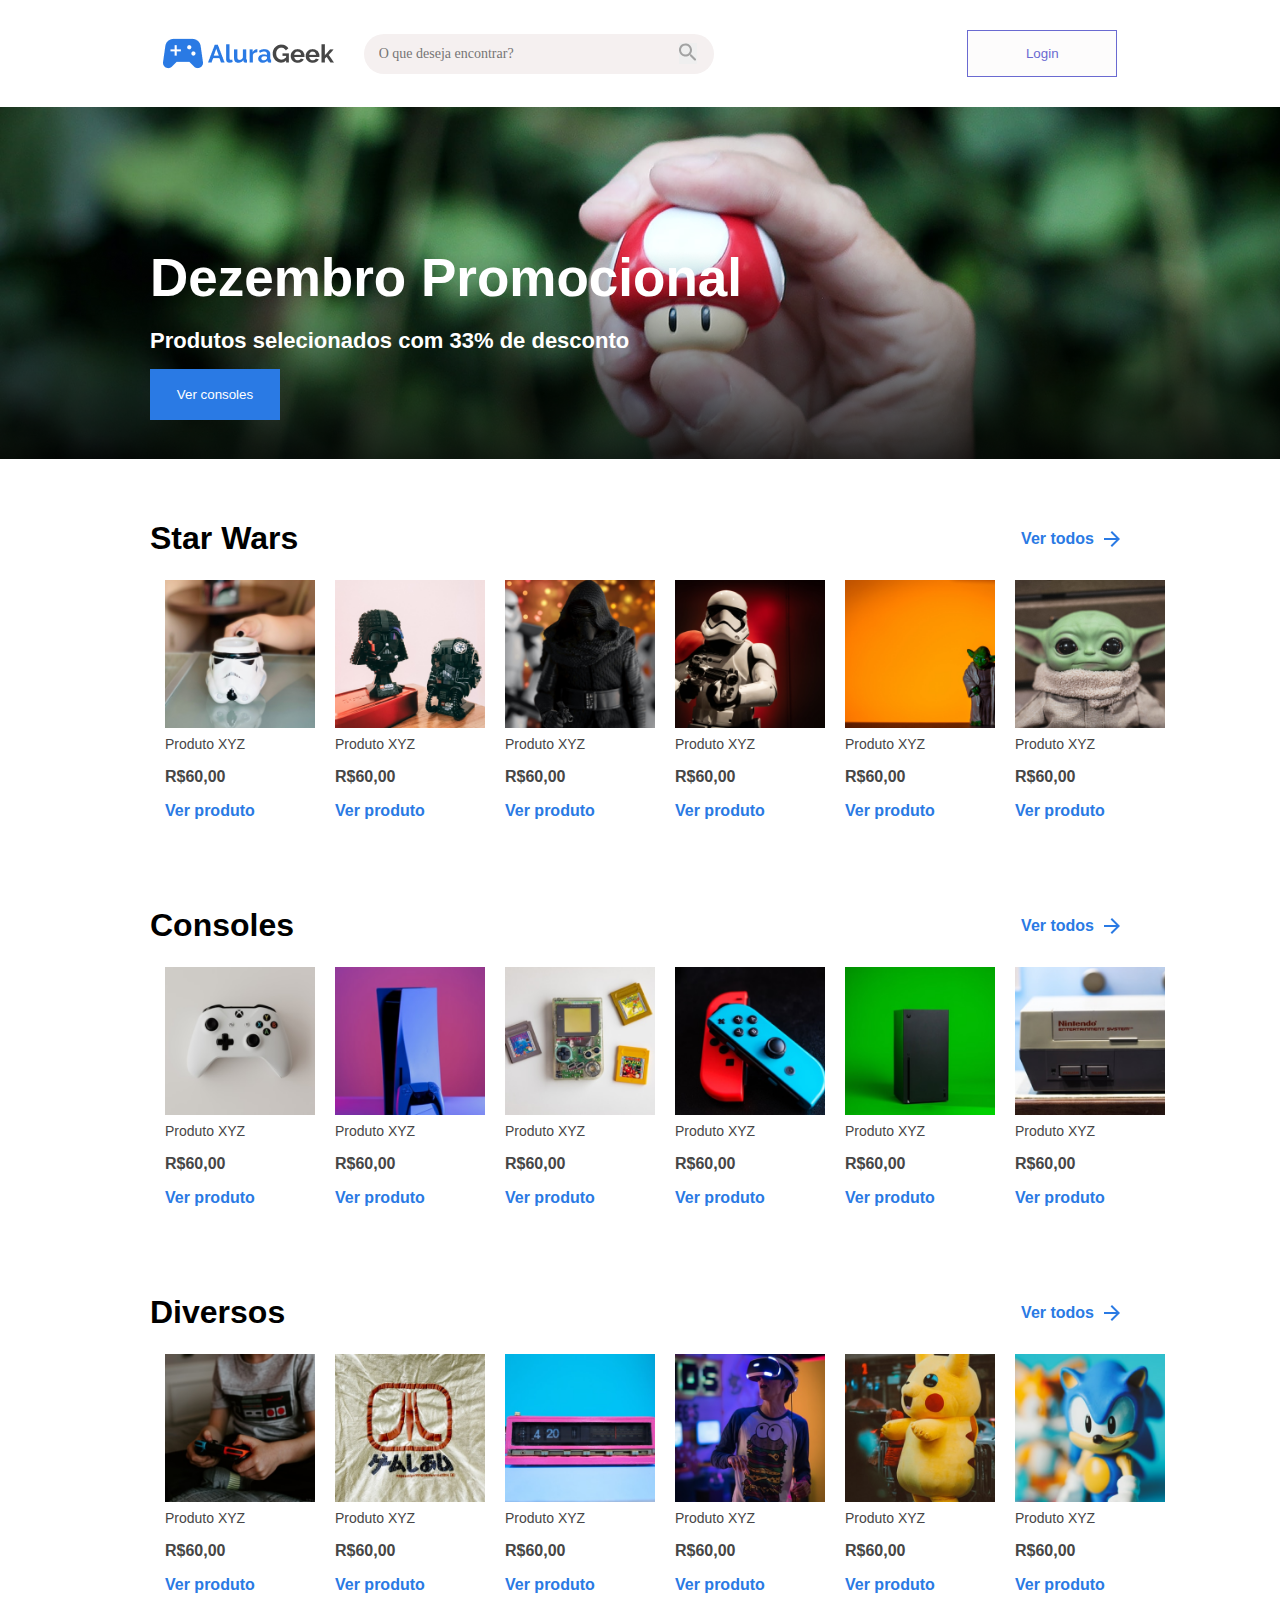
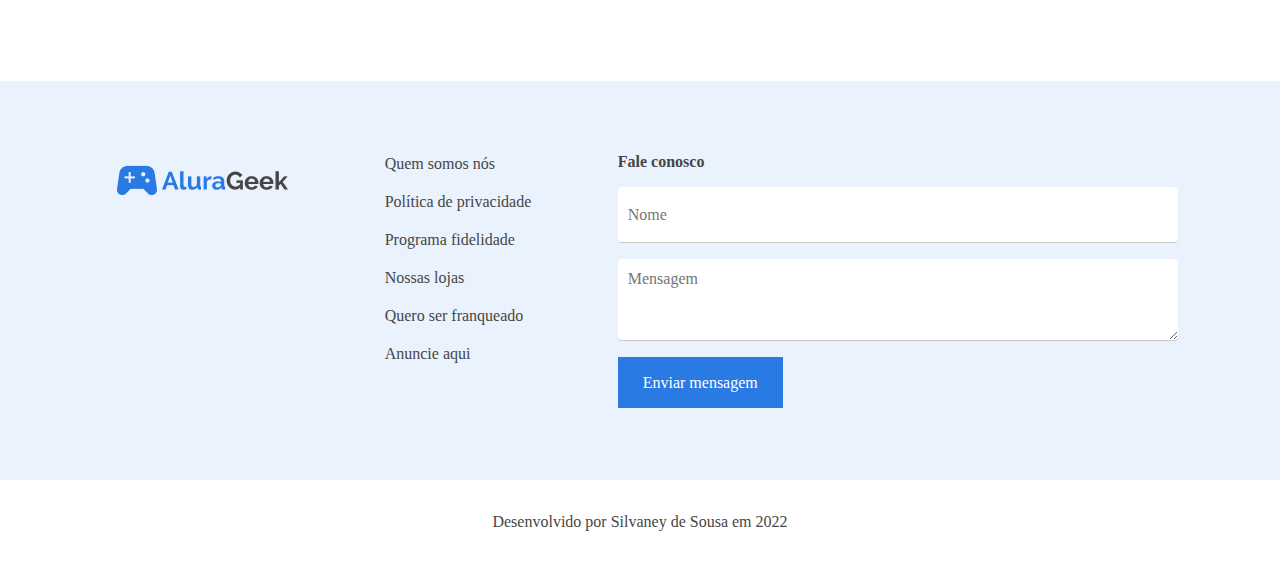
<file: html/index.html>
<!DOCTYPE html>
<html lang="pt-br">
<head>
    <meta charset="UTF-8">
    <meta http-equiv="X-UA-Compatible" content="IE=edge">
    <meta name="viewport" content="width=device-width, initial-scale=1.0">
    <link rel="stylesheet" href="../css/index.css">
    <link rel="shortcut icon" href="../src/icons/icon-control.svg" type="image/x-icon">
    <title>Alura Geek</title>
</head>
<body>

    <header>
        <div class="topo">
            <img src="../src/Logo.png" alt="logotipo">
            <input type="text" placeholder="O que deseja encontrar?">
            <button type="submit" class="btn-search"><img src="../src/icons/search.svg" alt=""></button>
        </div>
        <button class="btn-menu-topo" onclick="">Login</button>

    </header>

    <main>
        <section class="banner">
            <h1>Dezembro Promocional</h1>
            <h2>Produtos selecionados com 33% de desconto</h2>
            <button class="console">Ver consoles</button>
        </section>

        <section class="starwars">
            <div class="texto-section">
                <h3 class="titulo">Star Wars</h3>
                <a href="#" class="ver-todos">
                    <div>Ver todos </div>
                    <img src="../src/icons/arrow-right.svg" alt="seta avançar" class="ver-todos"></a>
                </a>
            </div>
            <div class="produtos">
                <div class="produto">
                    <img src="../src/starwars/caneca.png" alt="imagem do produto">
                    <p class="titulo-produto">Produto XYZ</p>
                    <p class="preco-produto">R$60,00</p>
                    <a href="#">Ver produto</a>
                </div>

                <div class="produto">
                    <img src="../src/starwars/dart.png" alt="imagem do produto">
                    <p class="titulo-produto">Produto XYZ</p>
                    <p class="preco-produto">R$60,00</p>
                    <a href="#">Ver produto</a>
                </div>

                <div class="produto">
                    <img src="../src/starwars/unsplash_1VV1MRafd7A.png" alt="imagem do produto">
                    <p class="titulo-produto">Produto XYZ</p>
                    <p class="preco-produto">R$60,00</p>
                    <a href="#">Ver produto</a>
                </div>

                <div class="produto">
                    <img src="../src/starwars/unsplash_4OHkK555s1A.png" alt="imagem do produto">
                    <p class="titulo-produto">Produto XYZ</p>
                    <p class="preco-produto">R$60,00</p>
                    <a href="#">Ver produto</a>
                </div>

                <div class="produto">
                    <img src="../src/starwars/unsplash_KeGToDVN0l4.png" alt="imagem do produto">
                    <p class="titulo-produto">Produto XYZ</p>
                    <p class="preco-produto">R$60,00</p>
                    <a href="#">Ver produto</a>
                </div>

                <div class="produto">
                    <img src="../src/starwars/unsplash_R8L1l9RN198.png" alt="imagem do produto">
                    <p class="titulo-produto">Produto XYZ</p>
                    <p class="preco-produto">R$60,00</p>
                    <a href="#">Ver produto</a>
                </div>
            </div>
        </section>

        <section class="secao-console">
            <div class="texto-section">
                <h3 class="titulo">Consoles</h3>
                <a href="#" class="ver-todos">
                    <div>Ver todos </div>
                    <img src="../src/icons/arrow-right.svg" alt="seta avançar" class="ver-todos"></a>
                </a>
            </div>
            <div class="produtos">
                <div class="produto">
                    <img src="../src/console/unsplash_0POwK6iAiRQ.png" alt="imagem do produto">
                    <p class="titulo-produto">Produto XYZ</p>
                    <p class="preco-produto">R$60,00</p>
                    <a href="#">Ver produto</a>
                </div>

                <div class="produto">
                    <img src="../src/console/unsplash_caNzzoxls8Q.png" alt="imagem do produto">
                    <p class="titulo-produto">Produto XYZ</p>
                    <p class="preco-produto">R$60,00</p>
                    <a href="#">Ver produto</a>
                </div>

                <div class="produto">
                    <img src="../src/console/unsplash_k-xYhI3-gJM.png" alt="imagem do produto">
                    <p class="titulo-produto">Produto XYZ</p>
                    <p class="preco-produto">R$60,00</p>
                    <a href="#">Ver produto</a>
                </div>

                <div class="produto">
                    <img src="../src/console/unsplash_wa5z9o9fgjw.png" alt="imagem do produto">
                    <p class="titulo-produto">Produto XYZ</p>
                    <p class="preco-produto">R$60,00</p>
                    <a href="#">Ver produto</a>
                </div>

                <div class="produto">
                    <img src="../src/console/unsplash_Zjn4dT993-g.png" alt="imagem do produto">
                    <p class="titulo-produto">Produto XYZ</p>
                    <p class="preco-produto">R$60,00</p>
                    <a href="#">Ver produto</a>
                </div>

                <div class="produto">
                    <img src="../src/console/unsplash_ZV7lnfyQLmA.png" alt="imagem do produto">
                    <p class="titulo-produto">Produto XYZ</p>
                    <p class="preco-produto">R$60,00</p>
                    <a href="#">Ver produto</a>
                </div>
            </div>
        </section>

        <section class="secao-diversos">
            <div class="texto-section">
                <h3 class="titulo">Diversos</h3>
                <a href="#" class="ver-todos">
                    <div>Ver todos </div>
                    <img src="../src/icons/arrow-right.svg" alt="seta avançar" class="ver-todos"></a>
                </a>
            </div>
            <div class="produtos">
                <div class="produto">
                    <img src="../src/diversos/unsplash_bUgaIaZysH0.png" alt="imagem do produto">
                    <p class="titulo-produto">Produto XYZ</p>
                    <p class="preco-produto">R$60,00</p>
                    <a href="#">Ver produto</a>
                </div>

                <div class="produto">
                    <img src="../src/diversos/unsplash_fMP-oCze3AY.png" alt="imagem do produto">
                    <p class="titulo-produto">Produto XYZ</p>
                    <p class="preco-produto">R$60,00</p>
                    <a href="#">Ver produto</a>
                </div>

                <div class="produto">
                    <img src="../src/diversos/unsplash_jMT6BrgBuXU.png" alt="imagem do produto">
                    <p class="titulo-produto">Produto XYZ</p>
                    <p class="preco-produto">R$60,00</p>
                    <a href="#">Ver produto</a>
                </div>

                <div class="produto">
                    <img src="../src/diversos/unsplash_MxVkWPiJALs.png" alt="imagem do produto">
                    <p class="titulo-produto">Produto XYZ</p>
                    <p class="preco-produto">R$60,00</p>
                    <a href="#">Ver produto</a>
                </div>

                <div class="produto">
                    <img src="../src/diversos/unsplash_r27umXAelDc.png" alt="imagem do produto">
                    <p class="titulo-produto">Produto XYZ</p>
                    <p class="preco-produto">R$60,00</p>
                    <a href="#">Ver produto</a>
                </div>

                <div class="produto">
                    <img src="../src/diversos/unsplash_sYVY_ZKwaxU.png" alt="imagem do produto">
                    <p class="titulo-produto">Produto XYZ</p>
                    <p class="preco-produto">R$60,00</p>
                    <a href="#">Ver produto</a>
                </div>
            </div>
        </section>

    </main>

    <footer>
        <section class="secao-principal-footer">
            <img src="../src/Logo.png" alt="logotipo" class="logotipo-footer">
            <div class="menu-links">
                <a href="#">Quem somos nós</a>
                <a href="#">Política de privacidade</a>
                <a href="#">Programa fidelidade</a>
                <a href="#">Nossas lojas</a>
                <a href="#">Quero ser franqueado</a>
                <a href="#">Anuncie aqui</a>
            </div>
            <form action="" class="formulario">
                <h4>Fale conosco</h4>
                <input type="text" name="nome" id="nome" placeholder="Nome">
                <textarea class="input-padrao" id="mensagem"cols="40" rows="3" placeholder="Mensagem"></textarea>
                <input type="submit" value="Enviar mensagem" id="btnEnviar">
            </form>
        </section>

        <section class="secao-secundaria-footer">
            <p> Desenvolvido por Silvaney de Sousa em 2022</p>
        </section>

    </footer>

</body>
</html>
</file>
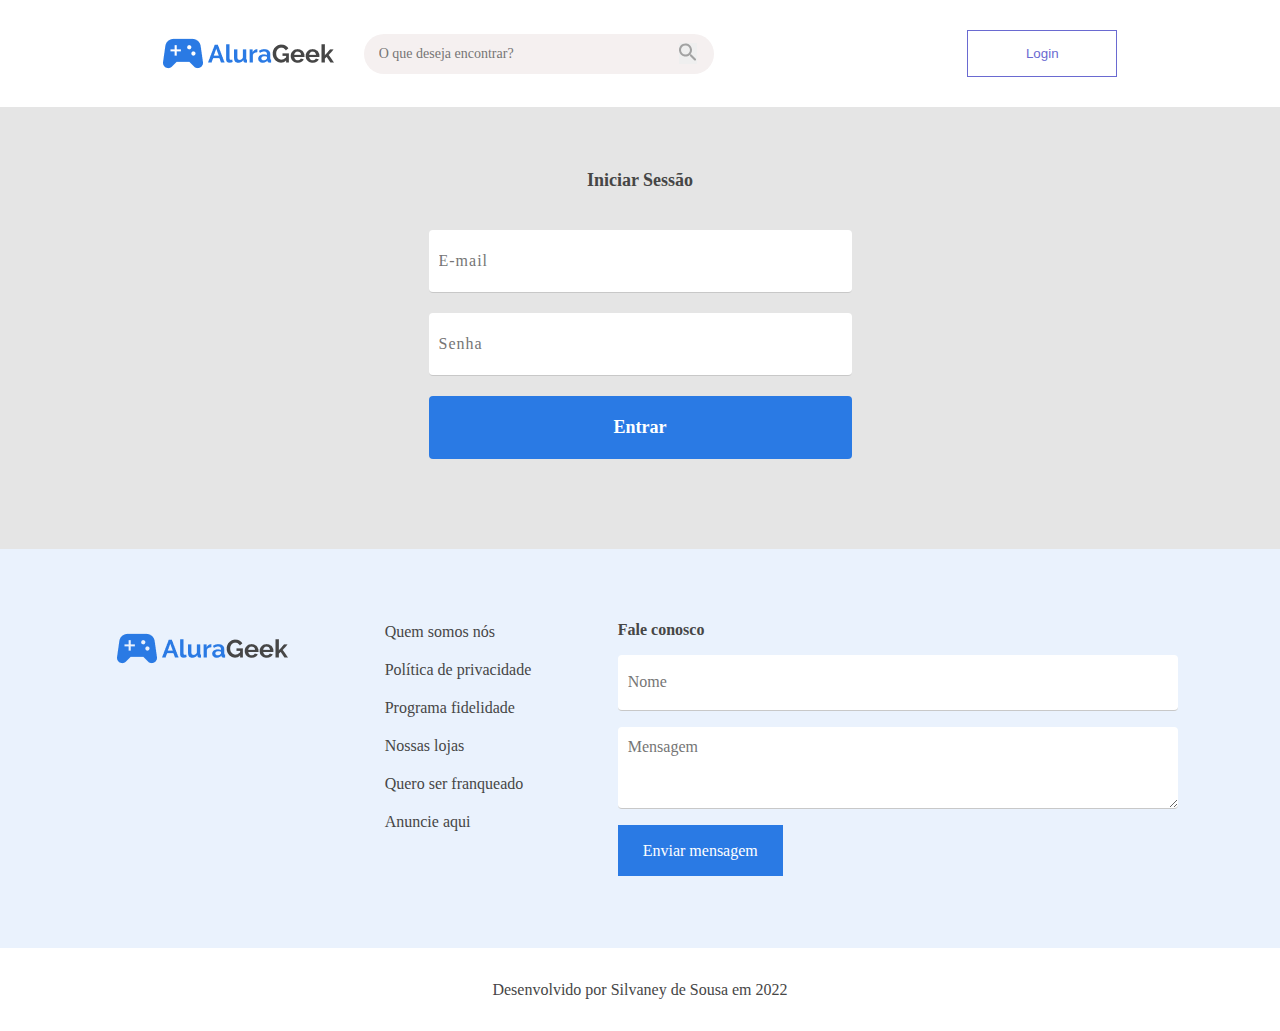
<file: html/login.html>
<!DOCTYPE html>
<html lang="pt-br">
<head>
    <meta charset="UTF-8">
    <meta http-equiv="X-UA-Compatible" content="IE=edge">
    <meta name="viewport" content="width=device-width, initial-scale=1.0">
    <link rel="stylesheet" href="../css/login.css">
    <link rel="shortcut icon" href="../src/icons/icon-control.svg" type="image/x-icon">
    <title>Alura Geek</title>
</head>
<body>

    <header>
        <div class="topo">
            <img src="../src/Logo.png" alt="logotipo">
            <input type="text" placeholder="O que deseja encontrar?">
            <button type="submit" class="btn-search"><img src="../src/icons/search.svg" alt=""></button>
        </div>
        <button class="btn-menu-topo">Login</button>

    </header>

    <main>
        <div class="container">
            <p>Iniciar Sessão</p>
            <input type="email" name="" id="e-mail" placeholder="E-mail">
            <input type="password" name="" id="password" placeholder="Senha">
            <input type="submit" value="Entrar" id="Entrar">
        </div>

    </main>

    <footer>
        <section class="secao-principal-footer">
            <img src="../src/Logo.png" alt="logotipo" class="logotipo-footer">
            <div class="menu-links">
                <a href="#">Quem somos nós</a>
                <a href="#">Política de privacidade</a>
                <a href="#">Programa fidelidade</a>
                <a href="#">Nossas lojas</a>
                <a href="#">Quero ser franqueado</a>
                <a href="#">Anuncie aqui</a>
            </div>
            <form action="" class="formulario">
                <h4>Fale conosco</h4>
                <input type="text" name="nome" id="nome" placeholder="Nome">
                <textarea class="input-padrao" id="mensagem"cols="40" rows="3" placeholder="Mensagem"></textarea>
                <input type="submit" value="Enviar mensagem" id="btnEnviar">
            </form>
        </section>

        <section class="secao-secundaria-footer">
            <p> Desenvolvido por Silvaney de Sousa em 2022</p>
        </section>

    </footer>

</body>
</html>
</file>
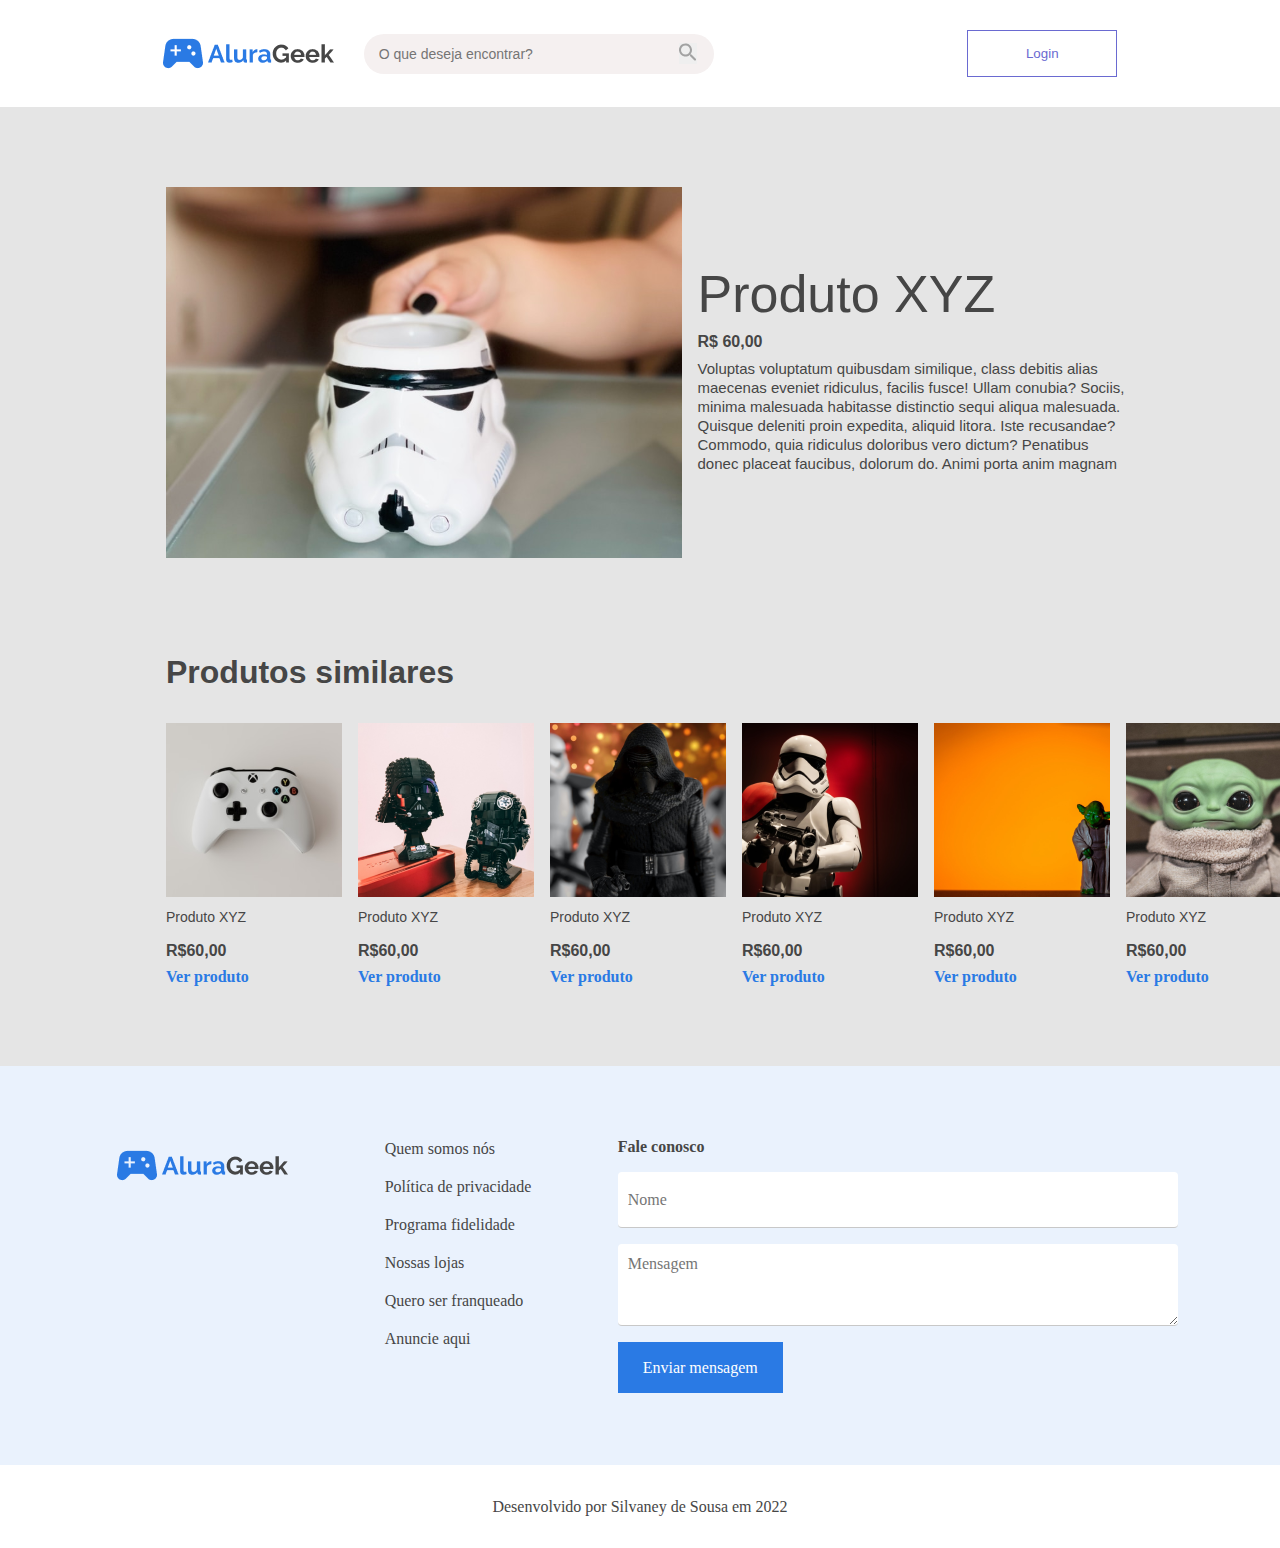
<file: html/produto.html>
<!DOCTYPE html>
<html lang="pt-br">
<head>
    <meta charset="UTF-8">
    <meta http-equiv="X-UA-Compatible" content="IE=edge">
    <meta name="viewport" content="width=device-width, initial-scale=1.0">
    <link rel="stylesheet" href="../css/produto.css">
    <link rel="shortcut icon" href="../src/icons/icon-control.svg" type="image/x-icon">
    <title>Alura Geek</title>
</head>
<body>

    <header>
        <div class="topo">
            <img src="../src/Logo.png" alt="logotipo">
            <input type="text" placeholder="O que deseja encontrar?">
            <button type="submit" class="btn-search"><img src="../src/icons/search.svg" alt=""></button>
        </div>
        <button class="btn-menu-topo">Login</button>

    </header>

    <main>
        <section class="principal">
            <img src="../src/produto/unsplash_6FDXGY9J6y4.svg" alt="imagem do produto" class="image">
            <div class="textos">
                <h1>Produto XYZ</h1>
                <h2>R$ 60,00</h2>
                <h3>Voluptas voluptatum quibusdam similique, class debitis alias maecenas eveniet ridiculus, facilis fusce! Ullam conubia? Sociis, minima malesuada habitasse distinctio sequi aliqua malesuada. Quisque deleniti proin expedita, aliquid litora. Iste recusandae? Commodo, quia ridiculus doloribus vero dictum? Penatibus donec placeat faucibus, dolorum do. Animi porta anim magnam</h3>
            </div>
        </section>

        <section class="secundaria">
            <h3>Produtos similares</h3>
            <div class="produtos">
                <div class="produto">
                    <img src="../src/console/unsplash_0POwK6iAiRQ.png" alt="imagem do produto">
                    <p class="titulo-produto">Produto XYZ</p>
                    <p class="preco-produto">R$60,00</p>
                    <a href="#">Ver produto</a>
                </div>
    
                <div class="produto">
                    <img src="../src/starwars/dart.png" alt="imagem do produto">
                    <p class="titulo-produto">Produto XYZ</p>
                    <p class="preco-produto">R$60,00</p>
                    <a href="#">Ver produto</a>
                </div>
    
                <div class="produto">
                    <img src="../src/starwars/unsplash_1VV1MRafd7A.png" alt="imagem do produto">
                    <p class="titulo-produto">Produto XYZ</p>
                    <p class="preco-produto">R$60,00</p>
                    <a href="#">Ver produto</a>
                </div>
    
                <div class="produto">
                    <img src="../src/starwars/unsplash_4OHkK555s1A.png" alt="imagem do produto">
                    <p class="titulo-produto">Produto XYZ</p>
                    <p class="preco-produto">R$60,00</p>
                    <a href="#">Ver produto</a>
                </div>
    
                <div class="produto">
                    <img src="../src/starwars/unsplash_KeGToDVN0l4.png" alt="imagem do produto">
                    <p class="titulo-produto">Produto XYZ</p>
                    <p class="preco-produto">R$60,00</p>
                    <a href="#">Ver produto</a>
                </div>
    
                <div class="produto">
                    <img src="../src/starwars/unsplash_R8L1l9RN198.png" alt="imagem do produto">
                    <p class="titulo-produto">Produto XYZ</p>
                    <p class="preco-produto">R$60,00</p>
                    <a href="#">Ver produto</a>
                </div>
            </div>

        </section>
        
    </section>

    </main>

    <footer>
        <section class="secao-principal-footer">
            <img src="../src/Logo.png" alt="logotipo" class="logotipo-footer">
            <div class="menu-links">
                <a href="#">Quem somos nós</a>
                <a href="#">Política de privacidade</a>
                <a href="#">Programa fidelidade</a>
                <a href="#">Nossas lojas</a>
                <a href="#">Quero ser franqueado</a>
                <a href="#">Anuncie aqui</a>
            </div>
            <form action="" class="formulario">
                <h4>Fale conosco</h4>
                <input type="text" name="nome" id="nome" placeholder="Nome">
                <textarea class="input-padrao" id="mensagem"cols="40" rows="3" placeholder="Mensagem"></textarea>
                <input type="submit" value="Enviar mensagem" id="btnEnviar">
            </form>
        </section>

        <section class="secao-secundaria-footer">
            <p> Desenvolvido por Silvaney de Sousa em 2022</p>
        </section>

    </footer>

</body>
</html>
</file>
<file: css/index.css>
@import url('https://fonts.googleapis.com/css2?family=Roboto:wght@500;700&display=swap');

* {
    margin: 0;
    padding: 0;
    box-sizing: border-box;
    text-decoration: none;
}

header {
    display: flex;
    justify-content: space-around;
    margin: 25px;
}

.topo {
    display: flex;
    justify-content: space-around;
    align-items: center;
}

header input {
    width: 350px;
    height: 40px;
    margin-left: 30px ;
    padding: 15px;
    border: none;
    background-color:rgb(245, 240, 240);
    border-radius: 20px;
    font-family: 'Raleway';
    font-style: normal;
    font-weight: 400;
    font-size: 14px;
    line-height: 16px;
}
header input:focus {
    box-shadow: 0 0 0 0;
    outline: 0;
}

.btn-search {
    border: none;
    margin-left: -35px;
    cursor: pointer;
}

.btn-menu-topo {
    width: 150px;
    margin: 5px;
    padding: 15px;
    color: rgb(106, 106, 209);
    border: rgb(106, 106, 209) solid 0.5px;
    background-color: #fdfcfc;
    transition: all 0.3s;
}
.btn-menu-topo:hover {
    background-color: rgb(255, 255, 255);
    cursor: pointer;
    border-bottom:#2A7AE4 solid 2.5px;
}
.btn-menu-topo:active {
    background-color: rgb(228, 228, 228);
    border:#2A7AE4 solid 2.5px;
}

/*main*/

.banner {
    background: url("../src/banner-image.png") no-repeat;
    display: flex;
    flex-direction: column;
    padding: 80px;
}
.banner h1 {
    font-family: 'Raleway', sans-serif;
    font-weight: 700;
    font-size: 53px;
    color: #FFFFFF;
    margin: 60px 40px 20px 70px;
}
.banner h2 {
    font-family: 'Raleway', sans-serif;
    font-weight: 500 normal;
    font-size: 22px;
    color: #FFFFFF;
    margin: 0px 0px 0px 70px;
}

.console {
    width: 130px;
    height: 51px;
    margin: 15px 0px 0px 70px;
    color: #FFFF;
    border: none; /*rgb(106, 106, 209) solid 0.5px;*/
    background-color: #2A7AE4;
    cursor: pointer;
    transition: all 0.5s;
} 
.console:hover {
    background-color: #2467c0;
}

.starwars {
    display: flex;
    flex-direction: column;
    margin-bottom: 20px;
}
.texto-section {
    display: flex;
    justify-content: space-between;
    align-items: center;
    margin: 20px 150px 10px 150px;
}
.texto-section h3 {
    font-family: 'Raleway', sans-serif;
    font-weight: 700;
    font-style: normal;
    font-size: 32px;
}
.ver-todos {
    display: flex;
    gap: 10px;
}
.texto-section a {
    font-family: 'Raleway', sans-serif;
    font-weight: 700;
    font-style: normal;
    font-size: 16px;
    color: #2A7AE4;
    margin-right: 10px;
}
.produtos {
    display: flex;
    justify-content: space-evenly;
    align-items: center;
    margin: 0px 150px;
}
.produto {
    display: flex;
    flex-direction: column;
    width: 150px;
    height: 174px;
    margin: 8px 10px;
    padding: 5px;
}
.produto img {
    width: 150px;
    height: 150px;
    
}
.titulo-produto {
    font-family: 'Raleway', sans-serif;
    font-style: normal;
    font-weight: 500;
    font-size: 14px;
    line-height: 16px;
    margin: 8px 0px;
    color: #464646;
}

.preco-produto {
    font-family: 'Raleway', sans-serif;
    font-style: normal;
    font-weight: 700;
    font-size: 16px;
    line-height: 18px;
    margin: 8px 0px;
    color: #464646;
}

.produto a {
    font-family: 'Raleway', sans-serif;
    font-style: normal;
    font-weight: 700;
    font-size: 16px;
    line-height: 18px;
    margin: 8px 0px 0px 0px;
    color: #2A7AE4;
}

.secao-console {
    
    margin: 150px 0px 150px 0px;
}

.texto-section {
    display: flex;
}

.secao-diversos {
    
    margin: 150px 0px 150px 0px;
}

.secao-principal-footer {
    display: flex;
    flex-direction: row;
    justify-content: space-around;
    align-items: flex-start;
    padding: 64px;
    background: #EAF2FD;    
}
.logotipo-footer {
    margin: 10px;
}

.menu-links {
    display: flex;
    flex-direction: column;
}
.menu-links a {
    font-family: 'Raleway';
    font-style: normal;
    font-weight: 500;
    font-size: 16px;
    color: #464646;
    margin: 10px;
}

.formulario {
    display: flex;
    flex-direction: column;
}
.formulario h4 {
    font-family: 'Raleway';
    font-style: normal;
    font-weight: 700;
    font-size: 16px;
    color: #464646;
    margin: 8px 0px;
}
#nome {
    width: 560px;
    height: 56px;
    background: #FFFFFF;
    margin: 8px 0px;
    border-style: none;
    border-bottom-style: solid;
    border-bottom-color: #C8C8C8; 
    border-bottom-width: 1px;
    border-radius: 4px;
    font-family: 'Raleway';
    font-style: normal;
    font-weight: 400;
    font-size: 16px;
    line-height: 20px;
    padding-left: 10px;
}

#mensagem {
    width: 560px;
    height: 82px;
    background: #FFFFFF;
    margin: 8px 0px;
    border-style: none;
    border-bottom-style: solid;
    border-bottom-color: #C8C8C8;
    border-bottom-width: 1px; 
    border-radius: 4px;
    font-family: 'Raleway';
    font-style: normal;
    font-weight: 400;
    font-size: 16px;
    line-height: 20px;
    padding: 10px;
}

#nome:focus, #mensagem:focus {
    box-shadow: 0 0 0 0;
    outline: 0;
}

#btnEnviar {
    width: 165px;
    height: 51px;
    left: 0px;
    top: 189px;
    background: #2A7AE4;
    margin: 8px 0px;
    border-style: none;
    font-family: 'Raleway';
    font-style: normal;
    font-weight: 400;
    font-size: 16px;
    line-height: 19px;
    color: #FFFFFF;
    transition: all 0.5s;
}
#btnEnviar:hover {
    background-color: #2467c0;
    cursor: pointer;
}

.secao-secundaria-footer {
    display: flex;
    flex-direction: column;
    justify-content: center;
    align-items: center;
    padding: 32px;
    font-family: 'Raleway';
    font-style: normal;
    font-weight: 500;
    font-size: 16px;
    line-height: 19px;
    text-align: center;
    color: #464646;
}
</file>
<file: css/login.css>
@import url('https://fonts.googleapis.com/css2?family=Roboto:wght@500;700&display=swap');

* {
    margin: 0;
    padding: 0;
    box-sizing: border-box;
    text-decoration: none;
}

header {
    display: flex;
    justify-content: space-around;
    margin: 25px;
}

.topo {
    display: flex;
    justify-content: space-around;
    align-items: center;
}

header input {
    width: 350px;
    height: 40px;
    margin-left: 30px ;
    padding: 15px;
    border: none;
    background-color:rgb(245, 240, 240);
    border-radius: 20px;
    font-family: 'Raleway';
    font-style: normal;
    font-weight: 400;
    font-size: 14px;
    line-height: 16px;
}
header input:focus {
    box-shadow: 0 0 0 0;
    outline: 0;
}

.btn-search {
    border: none;
    margin-left: -35px;
    cursor: pointer;
}

.btn-menu-topo {
    width: 150px;
    margin: 5px;
    padding: 15px;
    color: rgb(106, 106, 209);
    border: rgb(106, 106, 209) solid 0.5px;
    background-color: #FFFFFF;
    transition: all 0.5s;
}
.btn-menu-topo:hover {
    background-color: rgb(238, 238, 238);
    cursor: pointer;
}
.btn-menu-topo:active {
    background-color: rgb(228, 228, 228);
}

/*main*/
.container {
    display: flex;
    flex-direction: column;
    justify-content: center;
    align-items: center;
    background: #E5E5E5;
    
}
.container p {
    font-family: Raleway;
    font-size: 18px;
    font-weight: 700;
    line-height: 21px;
    letter-spacing: 0em;
    text-align: left;
    color: #464646;
    margin: 3%;
    padding-top: 25px;
}

#e-mail {
    width: 423px;
    height: 63px;
    left: 508px;
    top: 259px;
    border-radius: 4px;
    background-color: #FFFFFF;
    border-style: none;
    border-bottom-style: solid;
    border-bottom-color: #C8C8C8; 
    border-bottom-width: 1px;
    font-family: Raleway;
    font-size: 16px;
    font-weight: 400;
    line-height: 20px;
    letter-spacing: 1px;
    color: #A2A2A2;
    padding-left: 10px;
    margin-bottom: 20px;
    
}
#e-mail:focus {
    box-shadow: 0 0 0 0;
    outline: 0;
}

#password {
    width: 423px;
    height: 63px;
    left: 508px;
    top: 259px;
    border-radius: 4px;
    background-color: #FFFFFF;
    border-style: none;
    border-bottom-style: solid;
    border-bottom-color: #C8C8C8; 
    border-bottom-width: 1px;
    font-family: Raleway;
    font-size: 16px;
    font-weight: 400;
    line-height: 20px;
    letter-spacing: 1px;
    color: #A2A2A2;
    padding-left: 10px;
    margin-bottom: 20px;
    
}
#password:focus {
    box-shadow: 0 0 0 0;
    outline: 0;
}

#Entrar {
    width: 423px;
    height: 63px;
    border-radius: 4px;
    background-color: #2A7AE4;
    color: #FFFFFF;
    border-style: none;
    font-family: Raleway;
    font-size: 18px;
    font-weight: 600;
    margin-bottom: 90px;
    cursor: pointer;
    transition: all 1s;
}
#Entrar:hover {
    background-color: #2467c0;
}

/*footer*/

.secao-principal-footer {
    display: flex;
    flex-direction: row;
    justify-content: space-around;
    align-items: flex-start;
    padding: 64px;
    background: #EAF2FD;    
}
.logotipo-footer {
    margin: 10px;
}

.menu-links {
    display: flex;
    flex-direction: column;
}
.menu-links a {
    font-family: 'Raleway';
    font-style: normal;
    font-weight: 500;
    font-size: 16px;
    color: #464646;
    margin: 10px;
}

.formulario {
    display: flex;
    flex-direction: column;
}
.formulario h4 {
    font-family: 'Raleway';
    font-style: normal;
    font-weight: 700;
    font-size: 16px;
    color: #464646;
    margin: 8px 0px;
}
#nome {
    width: 560px;
    height: 56px;
    background: #FFFFFF;
    margin: 8px 0px;
    border-style: none;
    border-bottom-style: solid;
    border-bottom-color: #C8C8C8; 
    border-bottom-width: 1px;
    border-radius: 4px;
    font-family: 'Raleway';
    font-style: normal;
    font-weight: 400;
    font-size: 16px;
    line-height: 20px;
    padding-left: 10px;
}

#mensagem {
    width: 560px;
    height: 82px;
    background: #FFFFFF;
    margin: 8px 0px;
    border-style: none;
    border-bottom-style: solid;
    border-bottom-color: #C8C8C8;
    border-bottom-width: 1px; 
    border-radius: 4px;
    font-family: 'Raleway';
    font-style: normal;
    font-weight: 400;
    font-size: 16px;
    line-height: 20px;
    padding: 10px;
}

#nome:focus, #mensagem:focus {
    box-shadow: 0 0 0 0;
    outline: 0;
}

#btnEnviar {
    width: 165px;
    height: 51px;
    left: 0px;
    top: 189px;
    background: #2A7AE4;
    margin: 8px 0px;
    border-style: none;
    font-family: 'Raleway';
    font-style: normal;
    font-weight: 400;
    font-size: 16px;
    line-height: 19px;
    color: #FFFFFF;
    transition: all 0.5s;
}
#btnEnviar:hover {
    background-color: #2467c0;
    cursor: pointer;
}

.secao-secundaria-footer {
    display: flex;
    flex-direction: column;
    justify-content: center;
    align-items: center;
    padding: 32px;
    font-family: 'Raleway';
    font-style: normal;
    font-weight: 500;
    font-size: 16px;
    line-height: 19px;
    text-align: center;
    color: #464646;
}
</file>
<file: css/produto.css>
@import url('https://fonts.googleapis.com/css2?family=Roboto:wght@500;700&display=swap');

* {
    margin: 0;
    padding: 0;
    box-sizing: border-box;
    text-decoration: none;
}

header {
    display: flex;
    justify-content: space-around;
    margin: 25px;
}

.topo {
    display: flex;
    justify-content: space-around;
    align-items: center;
}

header input {
    width: 350px;
    height: 40px;
    margin-left: 30px ;
    padding: 15px;
    border: none;
    background-color:rgb(245, 240, 240);
    border-radius: 20px;
    font-family: 'Raleway', sans-serif;
    font-style: normal;
    font-weight: 400;
    font-size: 14px;
    line-height: 16px;
}
header input:focus {
    box-shadow: 0 0 0 0;
    outline: 0;
}

.btn-search {
    border: none;
    margin-left: -35px;
    cursor: pointer;
}

.btn-menu-topo {
    width: 150px;
    margin: 5px;
    padding: 15px;
    color: rgb(106, 106, 209);
    border: rgb(106, 106, 209) solid 0.5px;
    background-color: #FFFFFF;
    transition: all 0.5s;
}
.btn-menu-topo:hover {
    background-color: rgb(238, 238, 238);
    cursor: pointer;
}
.btn-menu-topo:active {
    background-color: rgb(228, 228, 228);
}

/*main*/
main {
    background-color: #E5E5E5;
}
.principal {
    display: flex;
    align-items: center;
    background-color: #E5E5E5;
    padding: 64px 150px;
}
.image {
    height: 403px;
    width: 560px;
    padding: 16px;
}

.textos h1 {
    font-family: 'Raleway', sans-serif;
    font-size: 52px;
    font-weight: 500;
    margin-bottom: 8px;
    color: #464646;
}
.textos h2 {
    font-family: 'Raleway', sans-serif;
    font-size: 16px;
    font-weight: 700;
    line-height: 19px;
    margin-bottom: 8px;
    color: #464646;
}

.textos h3 {
    font-family: 'Raleway', sans-serif;
    font-size: 15px;
    font-weight: 400;
    line-height: 19px;
    margin-bottom: 8px;
    color: #464646;
}
.secundaria {
    display: flex;
    flex-direction: column;
    padding: 0px 150px 64px 150px;
}
.secundaria h3 {
    font-family: 'Raleway', sans-serif;
    font-size: 32px;
    font-weight: 700;
    text-align: left;
    padding: 16px;
    color: #464646
}
.produtos {
    display: flex;
    padding: 16px;
    gap: 16px;
}
.titulo-produto {
    font-family: 'Raleway', sans-serif;
    font-size: 14px;
    font-weight: 500;
    line-height: 16px;
    letter-spacing: 0em;
    text-align: left;
    margin: 8px 0px;
    color: #464646;
}
.preco-produto {
    font-family: 'Raleway', sans-serif;
    font-style: normal;
    font-weight: 700;
    font-size: 16px;
    line-height: 19px;
    padding: 8px 0px;
    color: #464646;
}
.produto a {
    font-family: 'Raleway';
    font-style: normal;
    font-weight: 700;
    font-size: 16px;
    padding: 8px 0px;
    color: #2A7AE4;
}

/*footer*/

.secao-principal-footer {
    display: flex;
    flex-direction: row;
    justify-content: space-around;
    align-items: flex-start;
    padding: 64px;
    background: #EAF2FD;    
}
.logotipo-footer {
    margin: 10px;
}

.menu-links {
    display: flex;
    flex-direction: column;
}
.menu-links a {
    font-family: 'Raleway';
    font-style: normal;
    font-weight: 500;
    font-size: 16px;
    color: #464646;
    margin: 10px;
}

.formulario {
    display: flex;
    flex-direction: column;
}
.formulario h4 {
    font-family: 'Raleway';
    font-style: normal;
    font-weight: 700;
    font-size: 16px;
    color: #464646;
    margin: 8px 0px;
}
#nome {
    width: 560px;
    height: 56px;
    background: #FFFFFF;
    margin: 8px 0px;
    border-style: none;
    border-bottom-style: solid;
    border-bottom-color: #C8C8C8; 
    border-bottom-width: 1px;
    border-radius: 4px;
    font-family: 'Raleway';
    font-style: normal;
    font-weight: 400;
    font-size: 16px;
    line-height: 20px;
    padding-left: 10px;
}

#mensagem {
    width: 560px;
    height: 82px;
    background: #FFFFFF;
    margin: 8px 0px;
    border-style: none;
    border-bottom-style: solid;
    border-bottom-color: #C8C8C8;
    border-bottom-width: 1px; 
    border-radius: 4px;
    font-family: 'Raleway';
    font-style: normal;
    font-weight: 400;
    font-size: 16px;
    line-height: 20px;
    padding: 10px;
}

#nome:focus, #mensagem:focus {
    box-shadow: 0 0 0 0;
    outline: 0;
}

#btnEnviar {
    width: 165px;
    height: 51px;
    left: 0px;
    top: 189px;
    background: #2A7AE4;
    margin: 8px 0px;
    border-style: none;
    font-family: 'Raleway';
    font-style: normal;
    font-weight: 400;
    font-size: 16px;
    line-height: 19px;
    color: #FFFFFF;
    transition: all 0.5s;
}
#btnEnviar:hover {
    background-color: #2467c0;
    cursor: pointer;
}

.secao-secundaria-footer {
    display: flex;
    flex-direction: column;
    justify-content: center;
    align-items: center;
    padding: 32px;
    font-family: 'Raleway';
    font-style: normal;
    font-weight: 500;
    font-size: 16px;
    line-height: 19px;
    text-align: center;
    color: #464646;
}
</file>
